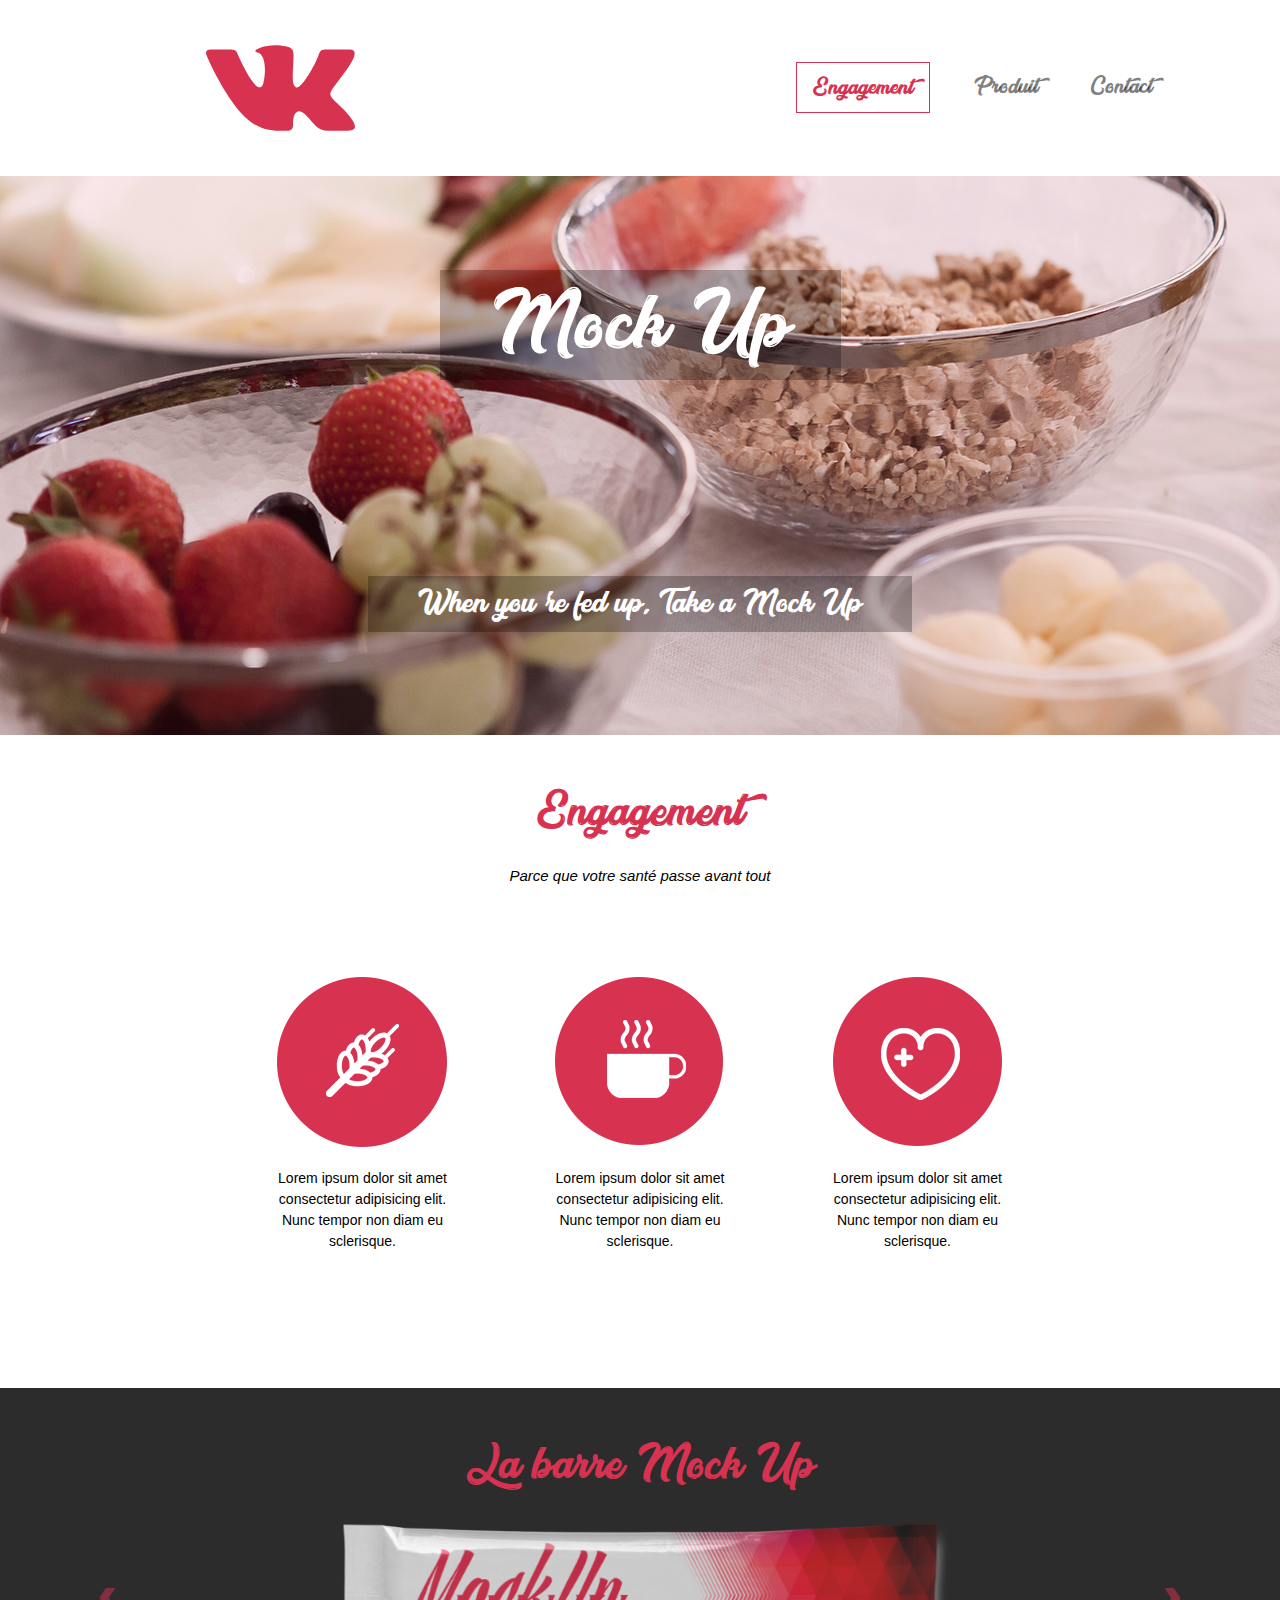
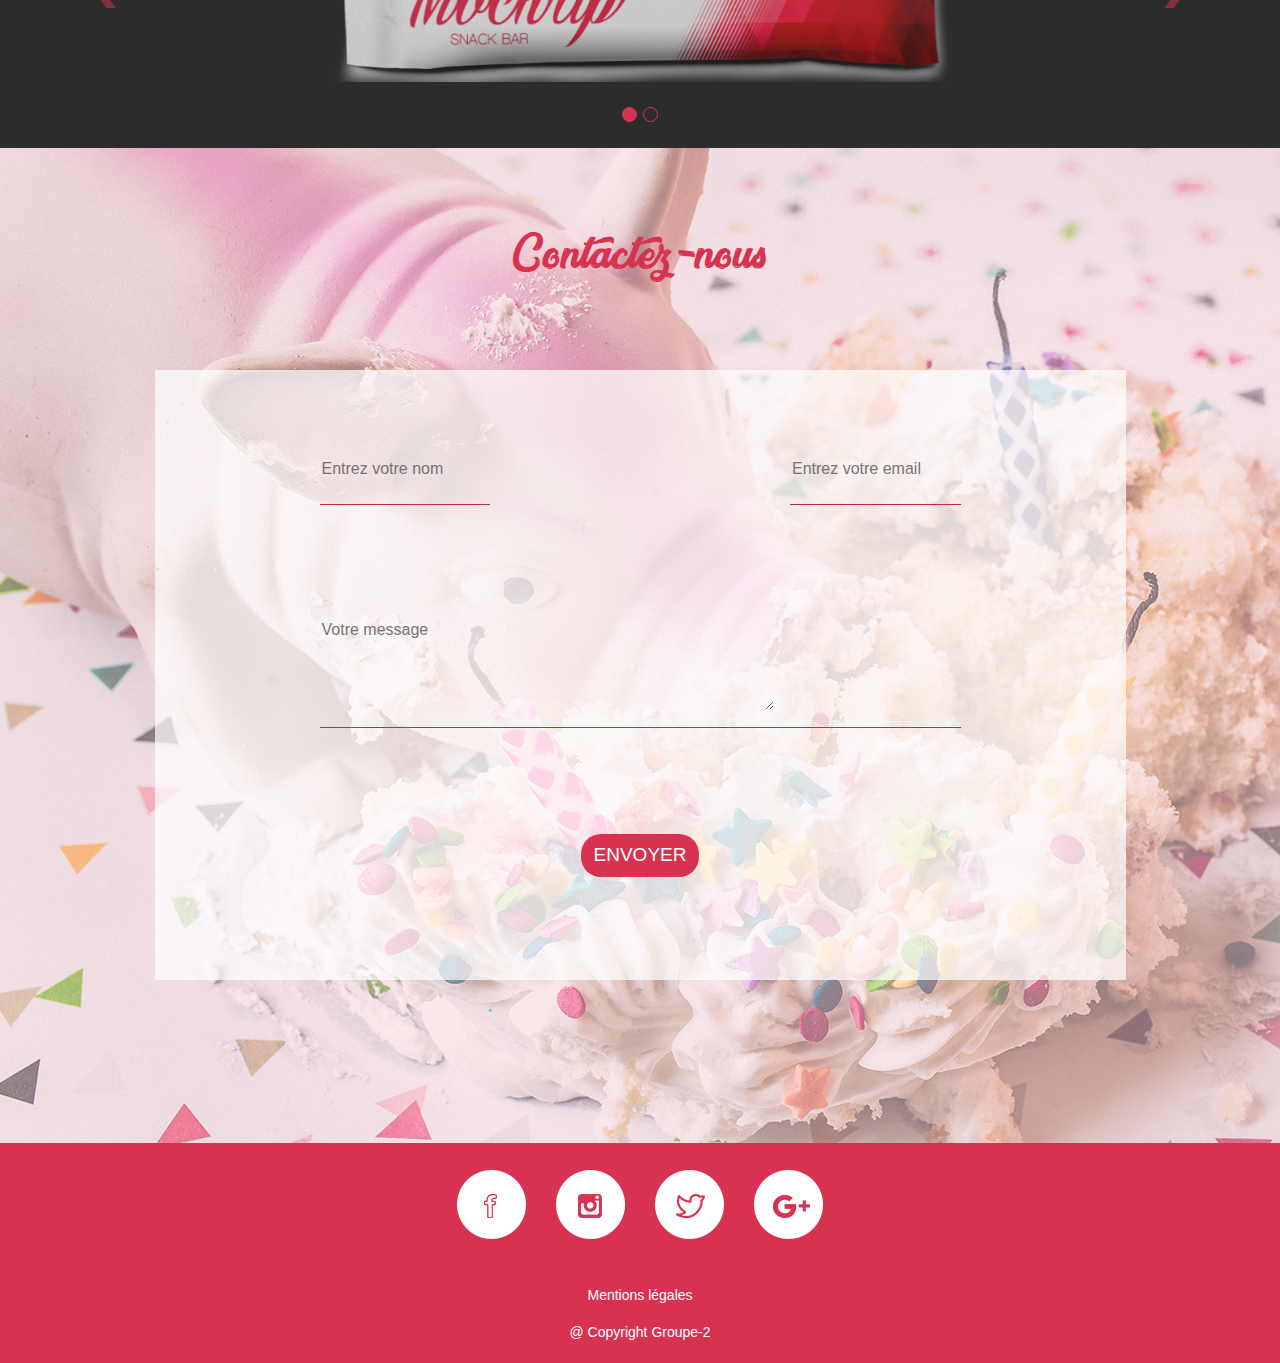
<file: index.html>
<!DOCTYPE html>
<html lang="en">

<head>
    <meta charset="UTF-8">
    <meta name="viewport" content="width=device-width, initial-scale=1.0">
    <meta http-equiv="X-UA-Compatible" content="ie=edge">
    <link rel="stylesheet" href="https://maxcdn.bootstrapcdn.com/bootstrap/4.0.0/css/bootstrap.min.css" integrity="sha384-Gn5384xqQ1aoWXA+058RXPxPg6fy4IWvTNh0E263XmFcJlSAwiGgFAW/dAiS6JXm"
        crossorigin="anonymous">
    <link href="asset/css/style.css" rel="stylesheet">
    <title>Mock Up</title>
</head>

<body>
    <div class="container-fluid">
        <div class="container">
            <nav class="navbar navbar-expand-md navbar-light">
                <img src="logo.svg" class="navbar-brand logo col-2 offset-1 col-md-2 col-lg-2" href="#">
                <button class="navbar-toggler col-3" type="button" data-toggle="collapse" data-target="#navbarNavAltMarkup" aria-controls="navbarNavAltMarkup"
                    aria-expanded="false" aria-label="Toggle navigation">
                    <svg xmlns="http://www.w3.org/2000/svg" viewBox="0 0 30 30" width="30" height="30" focusable="false">
                        <path stroke="currentColor" stroke-width="2" stroke-linecap="round" stroke-miterlimit="10" d="M4 7h22M4 15h22M4 23h22"></path>
                    </svg>
                </button>
                <div class="collapse navbar-collapse" id="navbarNavAltMarkup">
                    <div class="navbar-nav">
                        <a class="nav-item nav-link active" href="#">Engagement
                            <span class="sr-only">(current)</span>
                        </a>
                        <a class="nav-item nav-link" href="#">Produit</a>
                        <a class="nav-item nav-link" href="#">Contact</a>
                    </div>
                </div>
            </nav>
        </div>
    </div>
    <div class="container-fluid bg">
        <div class="container text">
            <h1>Mock Up</h1>
        </div>
        <div class="container text">
            <h2 class="subt">When you’re fed up, Take a Mock Up</h2>
        </div>
    </div>
    <div class="container-fluid bg1">
        <div class="container">
            <h2 class="subtitle">Engagement</h2>
            <p class="parit">Parce que votre santé passe avant tout</p>
            <div class="row presentation align-items-center no-gutters">
                <figure class="col-md-2 offset-md-2 col-lg-2 offset-lg-2 col-xl-2 offset-xl-2 ">
                    <img class="imgArt" src="asset/media/article-1.png" alt="">
                    <figcaption class="par">Lorem ipsum dolor sit amet consectetur adipisicing elit. Nunc tempor non diam eu sclerisque.</figcaption>
                </figure>
                <figure class="col-md-2 offset-md-1 col-lg-2 offset-lg-1 col-xl-2 offset-xl-1">
                    <img class="imgArt" src="asset/media/article-2.png" alt="">
                    <figcaption class="par">Lorem ipsum dolor sit amet consectetur adipisicing elit. Nunc tempor non diam eu sclerisque.
                    </figcaption>
                </figure>
                <figure class="col-md-2 offset-md-1 col-lg-2 offset-lg-1 col-xl-2 offset-xl-1">
                    <img class="imgArt" src="asset/media/article-3.png" alt="">
                    <figcaption class="par">Lorem ipsum dolor sit amet consectetur adipisicing elit. Nunc tempor non diam eu sclerisque.
                    </figcaption>
                </figure>
            </div>
        </div>
    </div>

    <div class="container-fluid slider">
        <h2 class="subtitle">La barre Mock Up</h2>
        <div id="carouselExampleIndicators" class="carousel slide" data-ride="carousel">
            <ol class="carousel-indicators">
                <li data-target="#carouselExampleIndicators" data-slide-to="0" class="active"></li>
                <li data-target="#carouselExampleIndicators" data-slide-to="1"></li>
            </ol>
            <div class="carousel-inner">
                <div class="carousel-item active">
                    <p class="imgbarre">
                        <img class="slide1" src="asset/media/barre-recto.png" alt="barre recto">
                    </p>
                </div>
                <div class="carousel-item">
                    <p class="imgbarre">
                        <img class="slide2" src="asset/media/barre-verso.png" alt="barre verso">
                    </p>
                </div>
            </div>
            <a class="carousel-control-prev" href="#carouselExampleIndicators" role="button" data-slide="prev">
                <span class="carousel-control-prev-icon" aria-hidden="true"></span>
                <span class="sr-only">Previous</span>
            </a>
            <a class="carousel-control-next" href="#carouselExampleIndicators" role="button" data-slide="next">
                <span class="carousel-control-next-icon" aria-hidden="true"></span>
                <span class="sr-only">Next</span>
            </a>
        </div>
    </div>
    <div class="container-fluid contact">
        <h2 class="subtitle1">Contactez-nous</h2>
        <div class="container bgcontact">
            <form>
                <div class="form-group row no-gutters">
                    <label for="name" class="name"></label>
                    <div class="col-md-6 col-xl-6 col-lg-6">
                        <input type="name" class="form-control-plaintext" id="exampleFormControlInput1" placeholder="Entrez votre nom">
                        <hr>
                    </div>
                    <label for="Email" class="email"></label>
                    <div class="col-md-6 col-xl-6 col-lg-6">
                        <input type="email" class="form-control-plaintext" id="exampleFormControlInput2" placeholder="Entrez votre email">
                        <hr>
                    </div>
                    <label for="Message" class="message"></label>
                    <div class="">
                        <textarea class="form-control-plaintext" id="" placeholder="Votre message"></textarea>
                    </div>
                </div>
                <hr>
                <div class="row justify-content-center no-gutters">
                    <button type="submit" class="btn">Envoyer</button>
                </div>
            </form>
        </div>
    </div>
    <div class="container-fluid bg2">
        <div class="row no-gutters">
            <div class="socialnet col">
                <img src="asset/media/logo-facebook.png" class="facebook">
                <img src="asset/media/logo-instagram.png" class="instagram">
                <img src="asset/media/logo-twitter.png" class="twitter">
                <img src="asset/media/logo-google.png" class="google">
            </div>
        </div>
        <p>Mentions légales</p>
        <p>@ Copyright Groupe-2</p>
    </div>
    <script src="https://code.jquery.com/jquery-3.2.1.slim.min.js" integrity="sha384-KJ3o2DKtIkvYIK3UENzmM7KCkRr/rE9/Qpg6aAZGJwFDMVNA/GpGFF93hXpG5KkN"
        crossorigin="anonymous"></script>
    <script src="https://cdnjs.cloudflare.com/ajax/libs/popper.js/1.12.9/umd/popper.min.js" integrity="sha384-ApNbgh9B+Y1QKtv3Rn7W3mgPxhU9K/ScQsAP7hUibX39j7fakFPskvXusvfa0b4Q"
        crossorigin="anonymous"></script>
    <script src="https://maxcdn.bootstrapcdn.com/bootstrap/4.0.0/js/bootstrap.min.js" integrity="sha384-JZR6Spejh4U02d8jOt6vLEHfe/JQGiRRSQQxSfFWpi1MquVdAyjUar5+76PVCmYl"
        crossorigin="anonymous"></script>
</body>

</html>
</file>
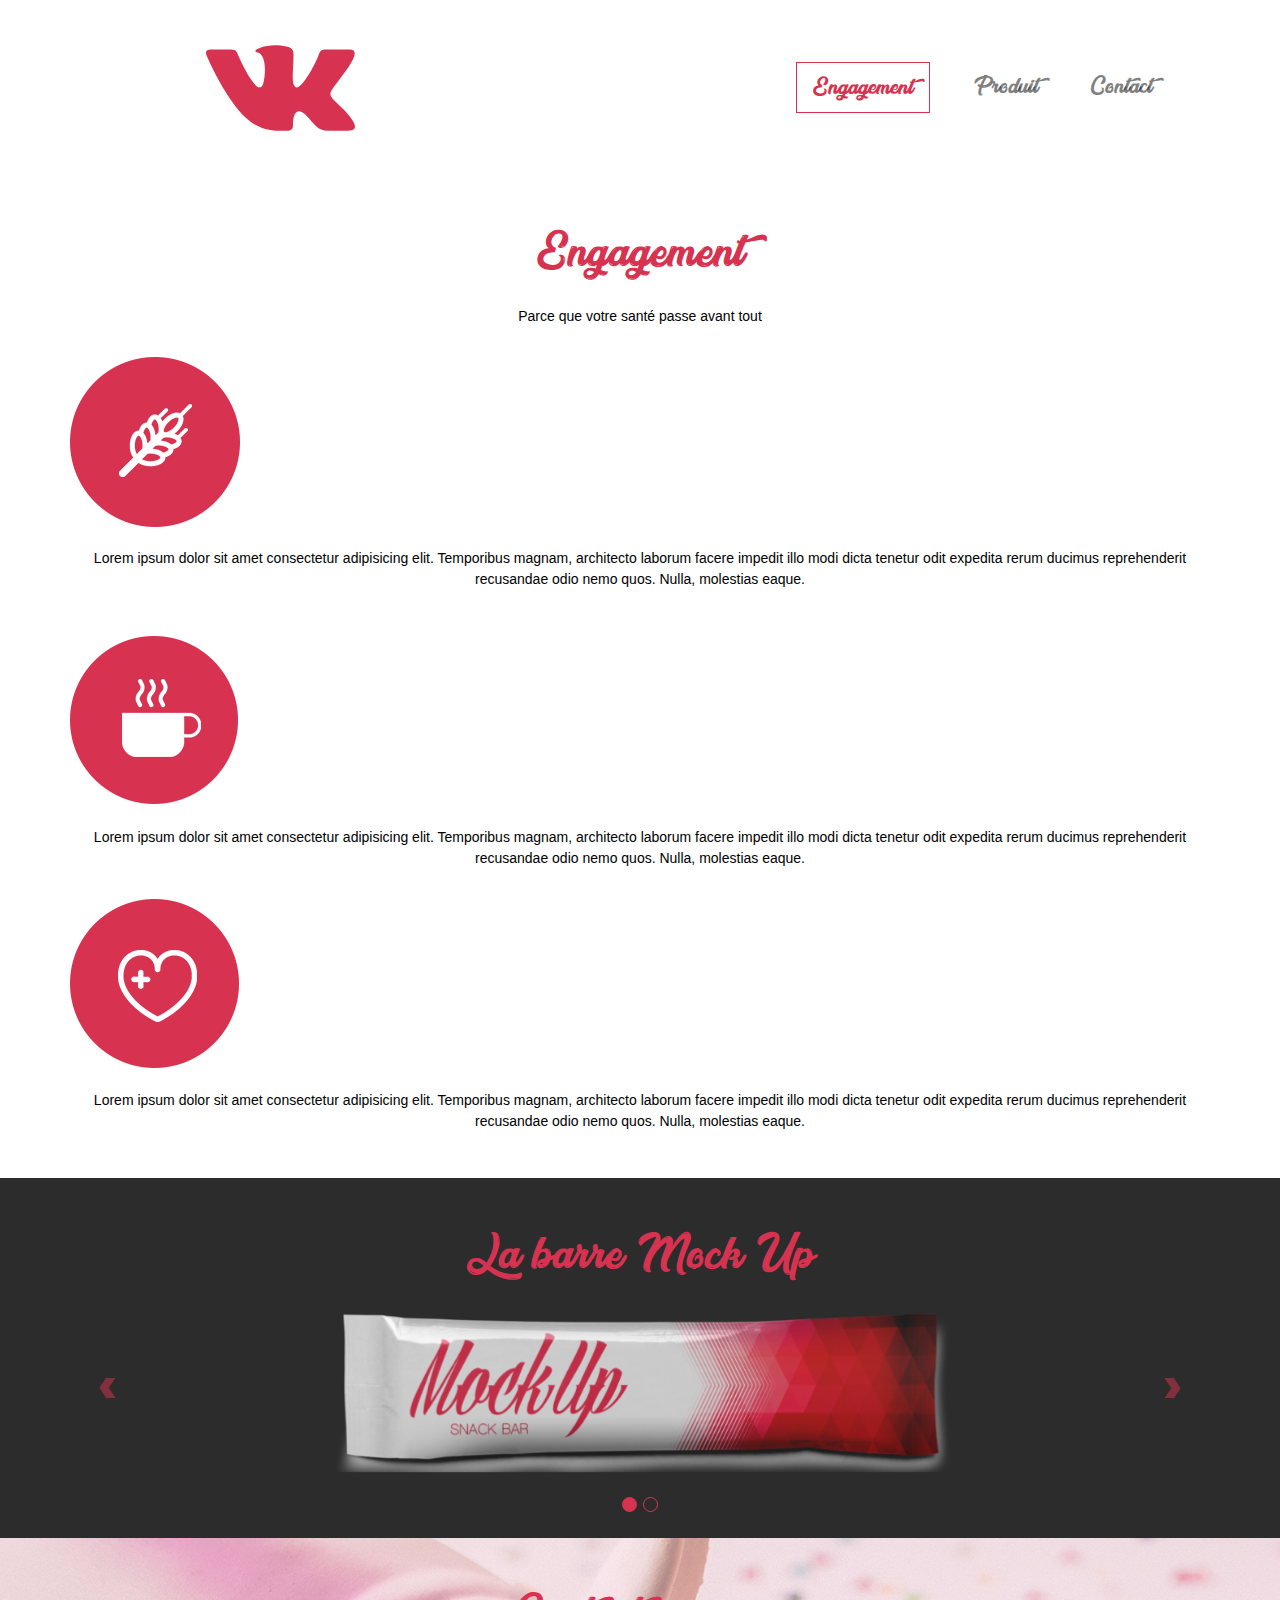
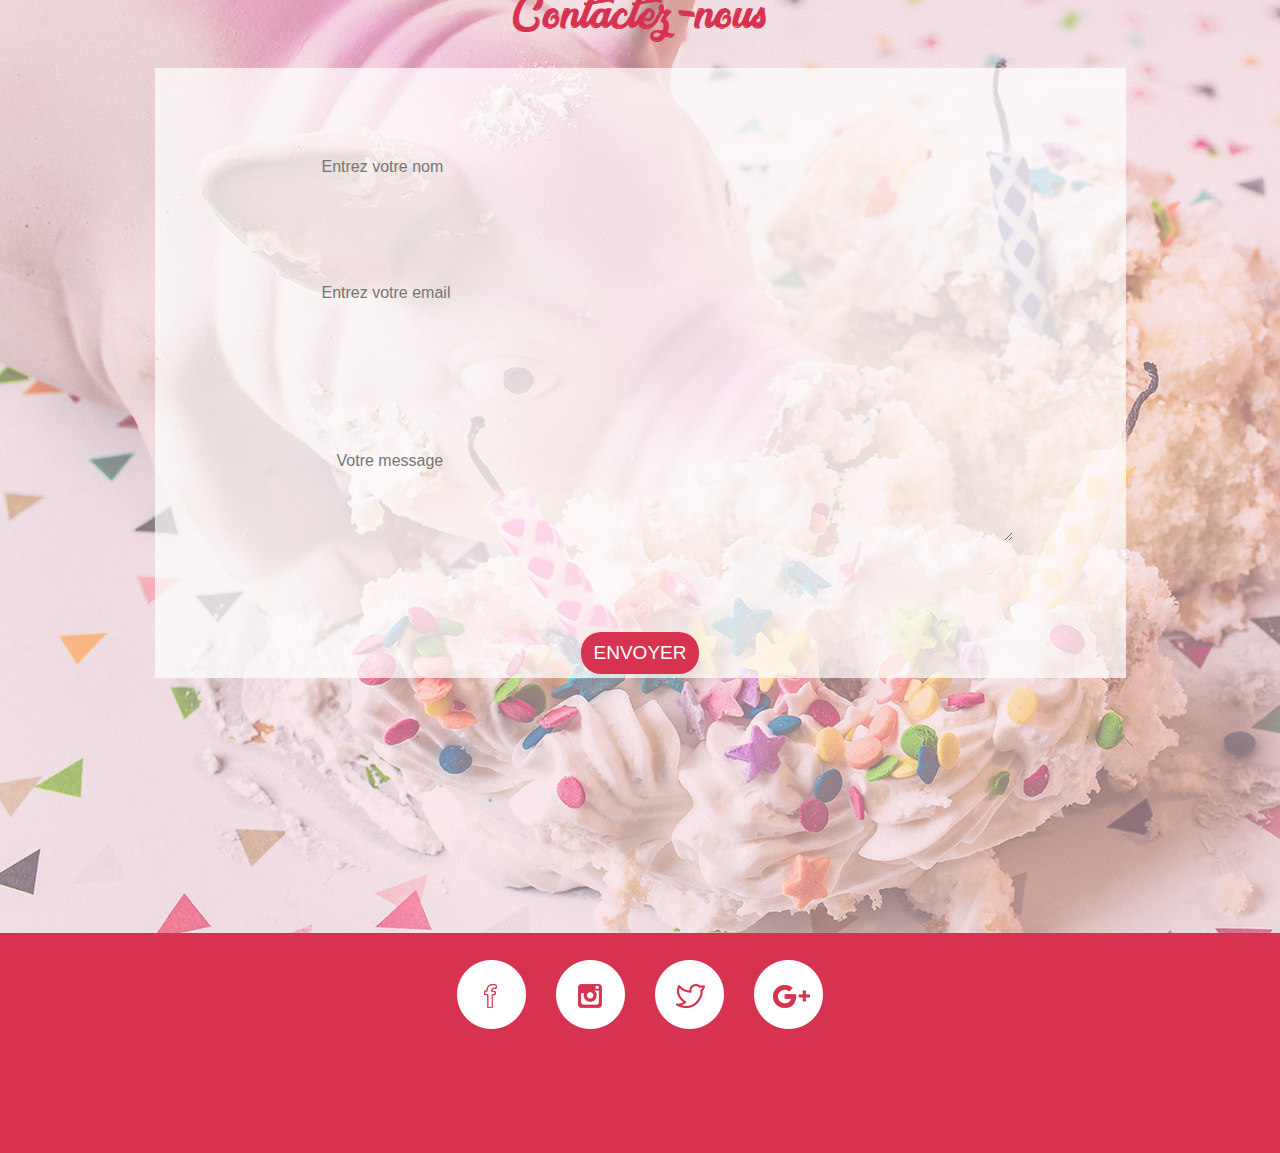
<file: index-bk.html>
<!DOCTYPE html>
<html lang="en">

<head>
    <meta charset="UTF-8">
    <meta name="viewport" content="width=device-width, initial-scale=1.0">
    <meta http-equiv="X-UA-Compatible" content="ie=edge">
    <link rel="stylesheet" href="https://maxcdn.bootstrapcdn.com/bootstrap/4.0.0/css/bootstrap.min.css" integrity="sha384-Gn5384xqQ1aoWXA+058RXPxPg6fy4IWvTNh0E263XmFcJlSAwiGgFAW/dAiS6JXm"
        crossorigin="anonymous">
    <link href="asset/css/style.css" rel="stylesheet">
    <title>Mock Up</title>
</head>

<body>
    <div class="container">
        <nav class="navbar navbar-expand-md navbar-light">
            <img src="logo.svg" class="navbar-brand col-2 offset-1 logo col-md-2" href="#">
            <button class="navbar-toggler" type="button" data-toggle="collapse" data-target="#navbarNavAltMarkup" aria-controls="navbarNavAltMarkup"
                aria-expanded="false" aria-label="Toggle navigation">
                <img src="asset/media/burger.png" class="burger">
            </button>
            <div class="collapse navbar-collapse" id="navbarNavAltMarkup">
                <div class="navbar-nav">
                    <a class="nav-item nav-link active" href="#">Engagement
                        <span class="sr-only">(current)</span>
                    </a>
                    <a class="nav-item nav-link" href="#">Produit</a>
                    <a class="nav-item nav-link" href="#">Contact</a>
                </div>
            </div>
        </nav>
    </div>

    <div class="container-fluid bg1">
        <div class="container">
            <h2 class="subtitle">Engagement</h2>
            <p class="par">Parce que votre santé passe avant tout</p>
            <div class="row">
                <figure class="">
                    <img class="imgart1" src="asset/media/article-1.png" alt="">
                    <figcaption class="par">Lorem ipsum dolor sit amet consectetur adipisicing elit. Temporibus magnam, architecto laborum facere
                        impedit illo modi dicta tenetur odit expedita rerum ducimus reprehenderit recusandae odio nemo quos.
                        Nulla, molestias eaque.</figcaption>
                </figure>
                <figure class="">
                    <img class="imgart2" src="asset/media/article-2.png" alt="">
                    <figcaption class="par">Lorem ipsum dolor sit amet consectetur adipisicing elit. Temporibus magnam, architecto laborum facere
                        impedit illo modi dicta tenetur odit expedita rerum ducimus reprehenderit recusandae odio nemo quos.
                        Nulla, molestias eaque.
                    </figcaption>
                    <figure class="">
                        <img class="imgart2" src="asset/media/article-3.png" alt="">
                        <figcaption class="par">Lorem ipsum dolor sit amet consectetur adipisicing elit. Temporibus magnam, architecto laborum facere
                            impedit illo modi dicta tenetur odit expedita rerum ducimus reprehenderit recusandae odio nemo
                            quos. Nulla, molestias eaque.
                        </figcaption>
                    </figure>
            </div>
        </div>
    </div>


    <div class="container-fluid slider">
        <h2 class="subtitle">La barre Mock Up</h2>
        <div id="carouselExampleIndicators" class="carousel slide" data-ride="carousel">
            <ol class="carousel-indicators">
                <li data-target="#carouselExampleIndicators" data-slide-to="0" class="active"></li>
                <li data-target="#carouselExampleIndicators" data-slide-to="1"></li>
            </ol>
            <div class="carousel-inner">
                <div class="carousel-item active">
                    <p class="imgbarre">
                        <img class="slide1" src="asset/media/barre-recto.png" alt="barre recto">
                    </p>
                </div>
                <div class="carousel-item">
                    <p class="imgbarre">
                        <img class="slide2" src="asset/media/barre-verso.png" alt="barre verso">
                    </p>
                </div>
            </div>
            <a class="carousel-control-prev" href="#carouselExampleIndicators" role="button" data-slide="prev">
                <span class="carousel-control-prev-icon" aria-hidden="true"></span>
                <span class="sr-only">Previous</span>
            </a>
            <a class="carousel-control-next" href="#carouselExampleIndicators" role="button" data-slide="next">
                <span class="carousel-control-next-icon" aria-hidden="true"></span>
                <span class="sr-only">Next</span>
            </a>
        </div>
    </div>
    
            <div class="container-fluid contact">
                <h2 class="subtitle">Contactez-nous</h2>
                <div class="container bgcontact">
                    <form>
                        <div class="form-group row">
                            <label for="name" class="name"></label>
                            <div class="col-md-6 col-xl-6 col-lg-6">
                                <input type="name" class="form-control-plaintext" id="exampleFormControlInput1" placeholder="Entrez votre nom">
                            </div>

                            <div class="container bordure"></div>
                            <label for="Email" class="email"></label>
                            <div class="col-md-6 col-xl-6 col-lg-6">
                                <input type="email" class="form-control-plaintext" id="exampleFormControlInput2" placeholder="Entrez votre email">
                            </div>
                            <div class="container bordure"></div>
                        </div>
                        <label for="Message" class="message"></label>
                        <div class="col-10">
                            <textarea class="form-control-plaintext" id="" placeholder="Votre message"></textarea>
                        </div>
                        <div class="container bordure"></div>
                        <div class="row justify-content-center">
                            <button type="submit" class="btn">Envoyer</button>
                        </div>
                    </form>
                </div>
            </div>
            <div class="container-fluid bg2">
                <div class="row">
                    <div class="socialnet col">
                        <img src="asset/media/logo-facebook.png" class="facebook">
                        <img src="asset/media/logo-instagram.png" class="instagram">
                        <img src="asset/media/logo-twitter.png" class="twitter">
                        <img src="asset/media/logo-google.png" class="google">
                    </div>
                </div>
                <script src="https://code.jquery.com/jquery-3.2.1.slim.min.js" integrity="sha384-KJ3o2DKtIkvYIK3UENzmM7KCkRr/rE9/Qpg6aAZGJwFDMVNA/GpGFF93hXpG5KkN"
                    crossorigin="anonymous"></script>
                <script src="https://cdnjs.cloudflare.com/ajax/libs/popper.js/1.12.9/umd/popper.min.js" integrity="sha384-ApNbgh9B+Y1QKtv3Rn7W3mgPxhU9K/ScQsAP7hUibX39j7fakFPskvXusvfa0b4Q"
                    crossorigin="anonymous"></script>
                <script src="https://maxcdn.bootstrapcdn.com/bootstrap/4.0.0/js/bootstrap.min.js" integrity="sha384-JZR6Spejh4U02d8jOt6vLEHfe/JQGiRRSQQxSfFWpi1MquVdAyjUar5+76PVCmYl"
                    crossorigin="anonymous"></script>
</body>

</html>
</file>
<file: asset/css/style.css>
@font-face {
    font-family: "AfterNight";
    src: url('../fonts/After_Night.ttf');
}
/*yoan*/

/*Menu all */

.nav-item:first-child, .nav-item:nth-child(2){
    /* margin-right: 2em; */
    display: flex;
    justify-content: space-around;
    font-size: 22px;
    margin: 0.8em;
}
.nav-item{
    font-family: "AfterNight";
    margin: 0.8em;
    font-size: 22px;
}

.navbar-light .navbar-nav .active>.nav-link,
.navbar-light .navbar-nav .nav-link.active,
.navbar-light .navbar-nav .nav-link.show,
.navbar-light .navbar-nav .show>.nav-link {
    color: #d73351;
    font-size: 22px;
    border: 1.5px solid #d73351;
    /* margin: 0.8em; */
    /* padding-left: 1em; */
    /* padding-right:  1em; */
    width: 134px;
    margin-left: 2px;
}

.navbar-collapse {
    justify-content: flex-end;
}

.navbar-nav {
    /* width: 20%; */
    text-align: center;
}

.bg {
    background-image: url("../media/background-header.png");
    width: 100%;
    background-position: center;
    background-repeat: no-repeat;
    background-size: cover;
}

.contact {
    background-image: url("../media/background-contact.png");
    height: 695px;
    background-size: auto;
}

@media screen and (max-width:575px) {
    /*Menu*/
    .navbar-nav {
        width: 100px;
        text-align: center;
    }
    .container {
        padding: 0;
    }
    .burger {
        width: 100%;
        height: auto;
    }
    .navbar-light .navbar-toggler {
        border: none;
        color: #d73351;
    }
    .navbar-brand {
        padding: 0;
    }
    .navbar {
        padding: 0;
    }
    .logo {
        /* width: 100px; */
        /* height: 50px; */
    }
    /*parti NICOLAS*/
    .bg {
        background-size: cover;
        position: relative;
        height: 254px;
        display: flex;
        flex-direction: column;
    }
    .text {
        margin: auto;
        display: flex;
        justify-content: space-around;
    }
    h1 {
        font-family: "AfterNight";
        font-size: 40px;
        color: white;
        text-align: center;
        background-color: rgba(0, 0, 0, 0.26);
        padding-top: 5px;
        padding-bottom: 5px;
        display: inline-block;
        padding: 5px 80px 5px 80px;
        width: 100%;
        margin-top: 70px;
    }
    .subt {
        font-family: "AfterNight";
        font-size: 18px;
        color: white;
        text-align: center;
        background-color: rgba(0, 0, 0, 0.26);
        padding-top: 5px;
        padding-bottom: 5px;
        display: inline-block;
        padding: 5px 40px 5px 40px;
        width: 100%;
        margin-bottom: 70px;
    }
    .container-fluid {
        padding-left: 0;
        padding-right: 0;
    }
    .bg1 {
        background-color: white;
        height: 810px;
    }
    .presentation {
        display: flex;
        text-align: center;
        margin-top: 40px;
    }
    .imgArt {
        width: 104px;
        height: 104px;
    }
    .parit {
        text-align: center;
        color: black;
        font-size: 15px;
        font-family: Verdana, Geneva, Tahoma, sans-serif;
        font-style: italic;
        margin-bottom: 50px;
    }
    .par {
        text-align: center;
        color: black;
        font-size: 14px;
        font-family: Verdana, Geneva, Tahoma, sans-serif;
        margin: 15px 5px 30px 5px;
    }

    .slider {
        background-color: #2c2c2c;
    }
    .slide1 {
        width: 70%;
        height: 70%;
        padding-bottom: 20px;
    }
    .slide2 {
        width: 70%;
        height: 70%;
        padding-bottom: 20px;
    }
    .imgbarre {
        text-align: center;
        padding: 10%;
    }
    .carousel-control-prev {
        margin-bottom: 35px;
    }
    .carousel-control-prev-icon {
        content: "";
        background-image: url("../media/fleche-gauche.png");
    }
    .carousel-control-next {
        margin-bottom: 35px;
    }
    .carousel-control-next-icon {
        content: "";
        background-image: url("../media/fleche-droite.png");
    }
    .carousel-indicators li:before {
        content: "";
        background-image: url("../media/rond1.png");
    }
    .carousel-indicators li {
        cursor: pointer;
        width: 15px;
        height: 15px;
        border-radius: 50%;
        background-color: #2c2c2c;
        border: 1px solid #d73351;
    }
    .carousel-indicators .active {
        background-color: #d73351;
    }
    .contact {
        background-size: cover;
        background-position: right bottom;
    }
    .subtitle {
        font-family: "AfterNight";
        color: #d73351;
        text-align: center;
        padding-top: 30px;
        font-size: 30px;
    }
    .subtitle1 {
        font-family: "AfterNight";
        color: #d73351;
        text-align: center;
        padding-top: 30px;
        font-size: 30px;
    }
    .bgcontact {
        width: 100%;
        height: 577px;
        background-color: rgba(255, 255, 255, 0.7);
        margin-top: 20px;
    }
    hr {
        background-color: #d73351;
        margin-left: 15px;
        margin-right: 15px;
    }
    input:placeholder-shown {
        color: black;
    }
    input.form-control-plaintext {
        width: 90%;
        margin-top: 40px;
        margin-left: 15px;
        margin-right: 15px;
    }
    textarea.form-control-plaintext {
        width: 90%;
        height: 100px;
        margin-top: 40px;
        margin-left: 29px;
        margin-right: 62px;
    }
    .btn {
        background-color: #d73351;
        text-transform: uppercase;
        font-size: 19px;
        font-family: Verdana, Geneva, Tahoma, sans-serif;
        color: white;
        margin-top: 48px;
        border-radius: 20px
    }
    .bg2 {
        background-color: #d73351;
        height: 220px;
    }
    .socialnet {
        display: flex;
        justify-content: space-around;
        margin-top: 27px;
        margin-bottom: 46px;
    }
    .facebook {
        width: 52px;
        height: 52px;
    }
    .instagram {
        width: 52px;
        height: 52px;
    }
    .twitter {
        width: 52px;
        height: 52px;
    }
    .google {
        width: 52px;
        height: 52px;
    }
    p {
        color: white;
        font-size: 14px;
        font-family: Verdana, Geneva, Tahoma, sans-serif;
        text-align: center;
    }
}

@media screen and (min-width:576px)and (max-width:767px) {
    /*Menu*/
    .navbar-nav {
        width: 100px;
        text-align: center;
    }
    .container {
        padding: 0;
    }
    .burger {
        width: 100%;
        height: auto;
    }
    .navbar-light .navbar-toggler {
        border: none;
        color: #d73351;
    }
    .navbar-brand {
        padding: 0;
    }
    .navbar {
        padding: 0;
    }
    .logo {
        /* width: 100px; */
        /* height: 50px; */
    }
    /*parti NICOLAS*/
    .bg {
        background-size: cover;
        height: 154px;
        display: flex;
        flex-direction: column;
    }
    .text {
        margin: auto;
        display: flex;
        justify-content: space-around;
    }
    h1 {
        font-family: "AfterNight";
        font-size: 40px;
        color: white;
        text-align: center;
        background-color: rgba(0, 0, 0, 0.26);
        padding-top: 5px;
        padding-bottom: 5px;
        display: inline-block;
        padding: 10px 50px 10px 50px;
    }
    .subt {
        font-family: "AfterNight";
        font-size: 16px;
        color: white;
        text-align: center;
        background-color: rgba(0, 0, 0, 0.26);
        padding-top: 5px;
        padding-bottom: 5px;
        display: inline-block;
        padding: 10px 50px 10px 50px;
    }
     .bg1 {
        background-color: white;
        height: 810px;
    }
    .presentation {
        display: flex;
        text-align: center;
        margin-top: 40px;
    }
    .imgArt {
        width: 104px;
        height: 104px;
    }
    .parit {
        text-align: center;
        color: black;
        font-size: 13px;
        font-family: Verdana, Geneva, Tahoma, sans-serif;
        font-style: italic;
        margin-bottom: 50px;
    }
    .par {
        text-align: center;
        color: black;
        font-size: 14px;
        font-family: Verdana, Geneva, Tahoma, sans-serif;
        margin-top: 15px;
        margin-bottom: 30px;
    }
    .slider {
        background-color: #2c2c2c;
    }
    .slide1 {
        width: 70%;
        height: 70%;
        padding-bottom: 20px;
    }
    .slide2 {
        width: 70%;
        height: 70%;
        padding-bottom: 20px;
    }
    .imgbarre {
        text-align: center;
        padding: 10%;
    }
    .carousel-control-prev {
        margin-bottom: 35px;
    }
    .carousel-control-prev-icon {
        content: "";
        background-image: url("../media/fleche-gauche.png");
    }
    .carousel-control-next {
        margin-bottom: 35px;
    }
    .carousel-control-next-icon {
        content: "";
        background-image: url("../media/fleche-droite.png");
    }
    .carousel-indicators li:before {
        content: "";
        background-image: url("../media/rond1.png");
    }
    .carousel-indicators li {
        cursor: pointer;
        width: 15px;
        height: 15px;
        border-radius: 50%;
        background-color: #2c2c2c;
        border: 1px solid #d73351;
    }
    .carousel-indicators .active {
        background-color: #d73351;
    }
    .contact {
        background-size: cover;
        background-position: right bottom;
    }
    .subtitle {
        font-family: "AfterNight";
        color: #d73351;
        text-align: center;
        padding-top: 40px;
        font-size: 22px;
    }
    .subtitle1 {
        font-family: "AfterNight";
        color: #d73351;
        text-align: center;
        padding-top: 30px;
        font-size: 18px;
    }
    .bgcontact {
        width: 100%;
        height: 577px;
        background-color: rgba(255, 255, 255, 0.7);
        margin-top: 20px;
    }
    hr {
        background-color: #d73351;
        margin-left: 15px;
        margin-right: 15px;
    }
    input:placeholder-shown {
        color: black;
    }
    input.form-control-plaintext {
        width: 90%;
        margin-top: 40px;
        margin-left: 15px;
        margin-right: 15px;
    }
    textarea.form-control-plaintext {
        width: 90%;
        height: 100px;
        margin-top: 40px;
        margin-left: 29px;
        margin-right: 62px;
    }
    .btn {
        background-color: #d73351;
        text-transform: uppercase;
        font-size: 19px;
        font-family: Verdana, Geneva, Tahoma, sans-serif;
        color: white;
        margin-top: 48px;
        border-radius: 20px
    }
    .bg2 {
        background-color: #d73351;
        height: 220px;
    }
    .socialnet {
        display: flex;
        justify-content: space-around;
        margin-top: 27px;
        margin-bottom: 46px;
    }
    .facebook {
        width: 52px;
        height: 52px;
    }
    .instagram {
        width: 52px;
        height: 52px;
    }
    .twitter {
        width: 52px;
        height: 52px;
    }
    .google {
        width: 52px;
        height: 52px;
    }
    p {
        color: white;
        font-size: 14px;
        font-family: Verdana, Geneva, Tahoma, sans-serif;
        text-align: center;
    }
}

@media screen and (min-width:768px) and (max-width:991px) {
    /*Menu*/
    .navbar-light .navbar-toggler {
        border: none;
    }
    .navbar-brand {
        padding: 0;
    }
    .navbar {
        padding: 0;
    }
    /*.navbar-light .navbar-toggler{
        margin-right: 30px;
    }*/
    /*NICOLAS*/
    .bg {
        background-size: cover;
        height: 400px;
        display: flex;
        flex-direction: column;
    }
    .text {
        margin: auto;
        display: flex;
        justify-content: space-around;
    }
    h1 {
        font-family: "AfterNight";
        font-size: 50px;
        color: white;
        text-align: center;
        background-color: rgba(0, 0, 0, 0.26);
        padding-top: 5px;
        padding-bottom: 5px;
        display: inline-block;
        padding: 10px 136px 10px 136px;
        margin-top: 100px;
    }
    .subt {
        font-family: "AfterNight";
        font-size: 25px;
        color: white;
        text-align: center;
        background-color: rgba(0, 0, 0, 0.26);
        padding-top: 5px;
        padding-bottom: 5px;
        display: inline-block;
        padding: 22px 50px 22px 50px;
        margin-bottom: 100px;
    }
    .presentation {
        display: flex;
        text-align: center;
    }
    .parit {
        text-align: center;
        color: black;
        font-size: 15px;
        font-family: Verdana, Geneva, Tahoma, sans-serif;
        font-style: italic;
        margin-bottom: 50px;
    }
    .imgArt{
        width: 70%;
    }
    .par {
        text-align: center;
        color: black;
        font-size: 18px;
        font-family: Verdana, Geneva, Tahoma, sans-serif;
        margin-bottom: 30px;
        margin-top: 30px;
    }
    .slider {
        background-color: #2c2c2c;
    }
    .slide1 {
        width: 50%;
        height: 50%;
    }
    .slide2 {
        width: 50%;
        height: 50%;
    }
    .imgbarre {
        text-align: center;
        padding: 10%;
    }
    .carousel-control-prev-icon {
        content: "";
        background-image: url("../media/fleche-gauche.png");
    }
    .carousel-control-next-icon {
        content: "";
        background-image: url("../media/fleche-droite.png");
    }
    .carousel-indicators li {
        cursor: pointer;
        width: 15px;
        height: 15px;
        border-radius: 50%;
        background-color: #2c2c2c;
        border: 1px solid #d73351;
    }
    .carousel-indicators .active {
        background-color: #d73351;
    }
    .contact {
        background-image: url("../media/background-contact.png");
        height: 695px;
        width: 100%;
    }
    .subtitle {
        font-family: "AfterNight";
        color: #d73351;
        text-align: center;
        padding-top: 50px;
        font-size: 38px;
    }
    .subtitle1 {
        font-family: "AfterNight";
        color: #d73351;
        text-align: center;
        padding-top: 30px;
        font-size: 33px;
    }
    .bgcontact {
        background-color: rgba(255, 255, 255, 0.7);
    }
    input:placeholder-shown {
        color: black;
    }
    input.form-control-plaintext {
        width: 100%;
        margin-top: 30px;
    }
    textarea.form-control-plaintext {
        width: 125%;
        height: 100px;
        margin-top: 90px;
    }
    hr {
        background-color: #d73351;
    }
    .btn {
        background-color: #d73351;
        text-transform: uppercase;
        font-size: 19px;
        font-family: Verdana, Geneva, Tahoma, sans-serif;
        color: white;
        margin-top: 90px;
        margin-bottom: 77px;
        border-radius: 20px
    }
    .bg2 {
        background-color: #d73351;
        height: 220px;
    }
    .socialnet {
        display: flex;
        justify-content: center;
        margin-top: 27px;
        margin-bottom: 46px;
    }
    .facebook {
        margin-right: 30px;
    }
    .twitter {
        margin-left: 30px;
        margin-right: 30px;
    }
    p {
        color: white;
        font-size: 14px;
        font-family: Verdana, Geneva, Tahoma, sans-serif;
        text-align: center;
    }
}

@media screen and (min-width:992px) and (max-width:1199px) {
    .bg {
        height: 254px;
        display: flex;
        flex-direction: column;
    }
    .text {
        margin: auto;
        display: flex;
        justify-content: space-around;
    }
    h1 {
        font-family: "AfterNight";
        font-size: 75px;
        color: white;
        text-align: center;
        background-color: rgba(0, 0, 0, 0.26);
        padding-top: 5px;
        padding-bottom: 5px;
        display: inline-block;
        padding: 10px 50px 10px 50px;
    }
    .subt {
        font-family: "AfterNight";
        font-size: 30px;
        color: white;
        text-align: center;
        background-color: rgba(0, 0, 0, 0.26);
        padding-top: 5px;
        padding-bottom: 5px;
        display: inline-block;
        padding: 10px 50px 10px 50px;
    }
    .presentation {
        display: flex;
        text-align: center;
    }
    .parit {
        text-align: center;
        color: black;
        font-size: 13px;
        font-family: Verdana, Geneva, Tahoma, sans-serif;
        font-style: italic;
        padding-top: 50px;
        padding-bottom: 50px;
    }
    .imgArt{
        width: 50%;
        height: 50%;
    }
    .par {
        text-align: center;
        color: black;
        font-size: 14px;
        font-family: Verdana, Geneva, Tahoma, sans-serif;
        margin-bottom: 30px;
    }

    .slider {
        background-color: #2c2c2c;
    }
    .slide1 {
        width: 50%;
        height: 50%;
    }
    .slide2 {
        width: 50%;
        height: 50%;
    }
    .imgbarre {
        text-align: center;
        padding: 10%;
    }
    .carousel-control-prev-icon {
        content: "";
        background-image: url("../media/fleche-gauche.png");
    }
    .carousel-control-next-icon {
        content: "";
        background-image: url("../media/fleche-droite.png");
        /* background-size: 200%; */
        /* margin-bottom:  25px; */
    }
    .carousel-indicators li {
        cursor: pointer;
        width: 15px;
        height: 15px;
        border-radius: 50%;
        background-color: #2c2c2c;
        border: 1px solid #d73351;
    }
    .carousel-indicators .active {
        background-color: #d73351;
    }
    .contact {
        background-image: url("../media/background-contact.png");
        height: 695px;
        width: 100%;
    }
    .subtitle {
        font-family: "AfterNight";
        color: #d73351;
        text-align: center;
        padding-top: 50px;
        font-size: 24px;
        height: 10px;
    }
    .subtitle1 {
        font-family: "AfterNight";
        color: #d73351;
        text-align: center;
        padding-top: 30px;
        font-size: 18px;
    }
    .bgcontact {
        background-color: rgba(255, 255, 255, 0.7);
        padding-bottom: 15px;
    }
    input:placeholder-shown {
        color: black;
    }
    input.form-control-plaintext {
        width: 70%;
        margin-top: 30px;
        margin-left: 50px;
        margin-right: 50px;
    }
    textarea.form-control-plaintext {
        width: 300%;
        height: 100px;
        margin-top: 90px;
        margin-left: 50px;
        margin-right: 50px;
    }
    hr {
        background-color: #d73351;
        margin-left: 50px;
        margin-right: 50px;
    }
    .btn {
        background-color: #d73351;
        text-transform: uppercase;
        font-size: 19px;
        font-family: Verdana, Geneva, Tahoma, sans-serif;
        color: white;
        margin-top: 90px;
        margin-bottom: 77px;
        border-radius: 20px
    }
    .bg2 {
        background-color: #d73351;
        height: 220px;
    }
    .socialnet {
        display: flex;
        justify-content: center;
        margin-top: 27px;
        margin-bottom: 46px;
    }
    .facebook {
        margin-right: 30px;
    }
    .twitter {
        margin-left: 30px;
        margin-right: 30px;
    }
    p {
        color: white;
        font-size: 14px;
        font-family: Verdana, Geneva, Tahoma, sans-serif;
        text-align: center;
    }
}

@media screen and (min-width:1200px) {
    .bg {
        height: 559px;
        display: flex;
        flex-direction: column;
    }
    .text {
        margin: auto;
        display: flex;
        justify-content: space-around;
    }
    h1 {
        font-family: "AfterNight";
        font-size: 75px;
        color: white;
        text-align: center;
        background-color: rgba(0, 0, 0, 0.26);
        padding-top: 5px;
        padding-bottom: 5px;
        display: inline-block;
        padding: 10px 50px 10px 50px;
    }
    .subt {
        font-family: "AfterNight";
        font-size: 30px;
        color: white;
        text-align: center;
        background-color: rgba(0, 0, 0, 0.26);
        padding-top: 5px;
        padding-bottom: 5px;
        display: inline-block;
        padding: 10px 50px 10px 50px;
    }
    .presentation {
        display: flex;
        text-align: center;
        margin-top: 90px;
        margin-bottom: 90px;
    }
    .par {
        text-align: center;
        color: black;
        font-size: 14px;
        font-family: Verdana, Geneva, Tahoma, sans-serif;
        margin-bottom: 30px;
        margin-top:  20px;
    }
        .parit {
        text-align: center;
        color: black;
        font-size: 15px;
        font-family: Verdana, Geneva, Tahoma, sans-serif;
        font-style: italic;
        margin-bottom: 50px;
    }
    .slider {
        background-color: #2c2c2c;
    }
    .slide1 {
        width: 50%;
        height: 50%;
        padding-bottom: 50px;
    }
    .slide2 {
        width: 50%;
        height: 50%;
        padding-bottom: 50px;
    }
    .carousel-control-prev {
        margin-bottom: 70px;
    }
    .carousel-control-prev-icon {
        content: "";
        background-image: url("../media/fleche-gauche.png");
        background-size: 200%;
    }
    .carousel-control-next {
        margin-bottom: 70px;
    }
    .carousel-control-next-icon {
        content: "";
        background-image: url("../media/fleche-droite.png");
        background-size: 200%;
    }
    .carousel-indicators li {
        cursor: pointer;
        width: 15px;
        height: 15px;
        border-radius: 50%;
        background-color: #2c2c2c;
        border: 1px solid #d73351;
    }
    .carousel-indicators .active {
        background-color: #d73351;
    }
    .contact {
        background-image: url("../media/background-contact.png");
        height: 995px;
    }
    .subtitle {
        font-family: "AfterNight";
        color: #d73351;
        text-align: center;
        font-size: 45px;
        height: 100px;
        padding-top: 50px;
        margin-bottom: 30px;
    }
    .subtitle1 {
        font-family: "AfterNight";
        color: #d73351;
        text-align: center;
        padding-top: 80px;
        padding-bottom: 80px;
        font-size: 45px;
    }
    .bgcontact {
        background-color: rgba(255, 255, 255, 0.7);
        height: 610px;
        width: 971px;
    }
    input:placeholder-shown {
        color: black;
    }
    input.form-control-plaintext {
        width: 45%;
        margin-top: 80px;
        margin-left: 150px;
        margin-right: 150px;
    }
    textarea.form-control-plaintext {
        width: 90%;
        height: 100px;
        margin-top: 90px;
        margin-left: 150px;
        margin-right: 150px;
    }
    hr {
        background-color: #d73351;
        margin-left: 150px;
        margin-right: 150px;
    }
    .btn {
        background-color: #d73351;
        text-transform: uppercase;
        font-size: 19px;
        font-family: Verdana, Geneva, Tahoma, sans-serif;
        color: white;
        margin-top: 90px;
        margin-bottom: 77px;
        border-radius: 20px
    }
    .bg2 {
        background-color: #d73351;
        height: 220px;
    }
    .socialnet {
        display: flex;
        justify-content: center;
        margin-top: 27px;
        margin-bottom: 46px;
    }
    .facebook {
        margin-right: 30px;
    }
    .twitter {
        margin-left: 30px;
        margin-right: 30px;
    }
    p {
        color: white;
        font-size: 14px;
        font-family: Verdana, Geneva, Tahoma, sans-serif;
        text-align: center;
    }
}
</file>
